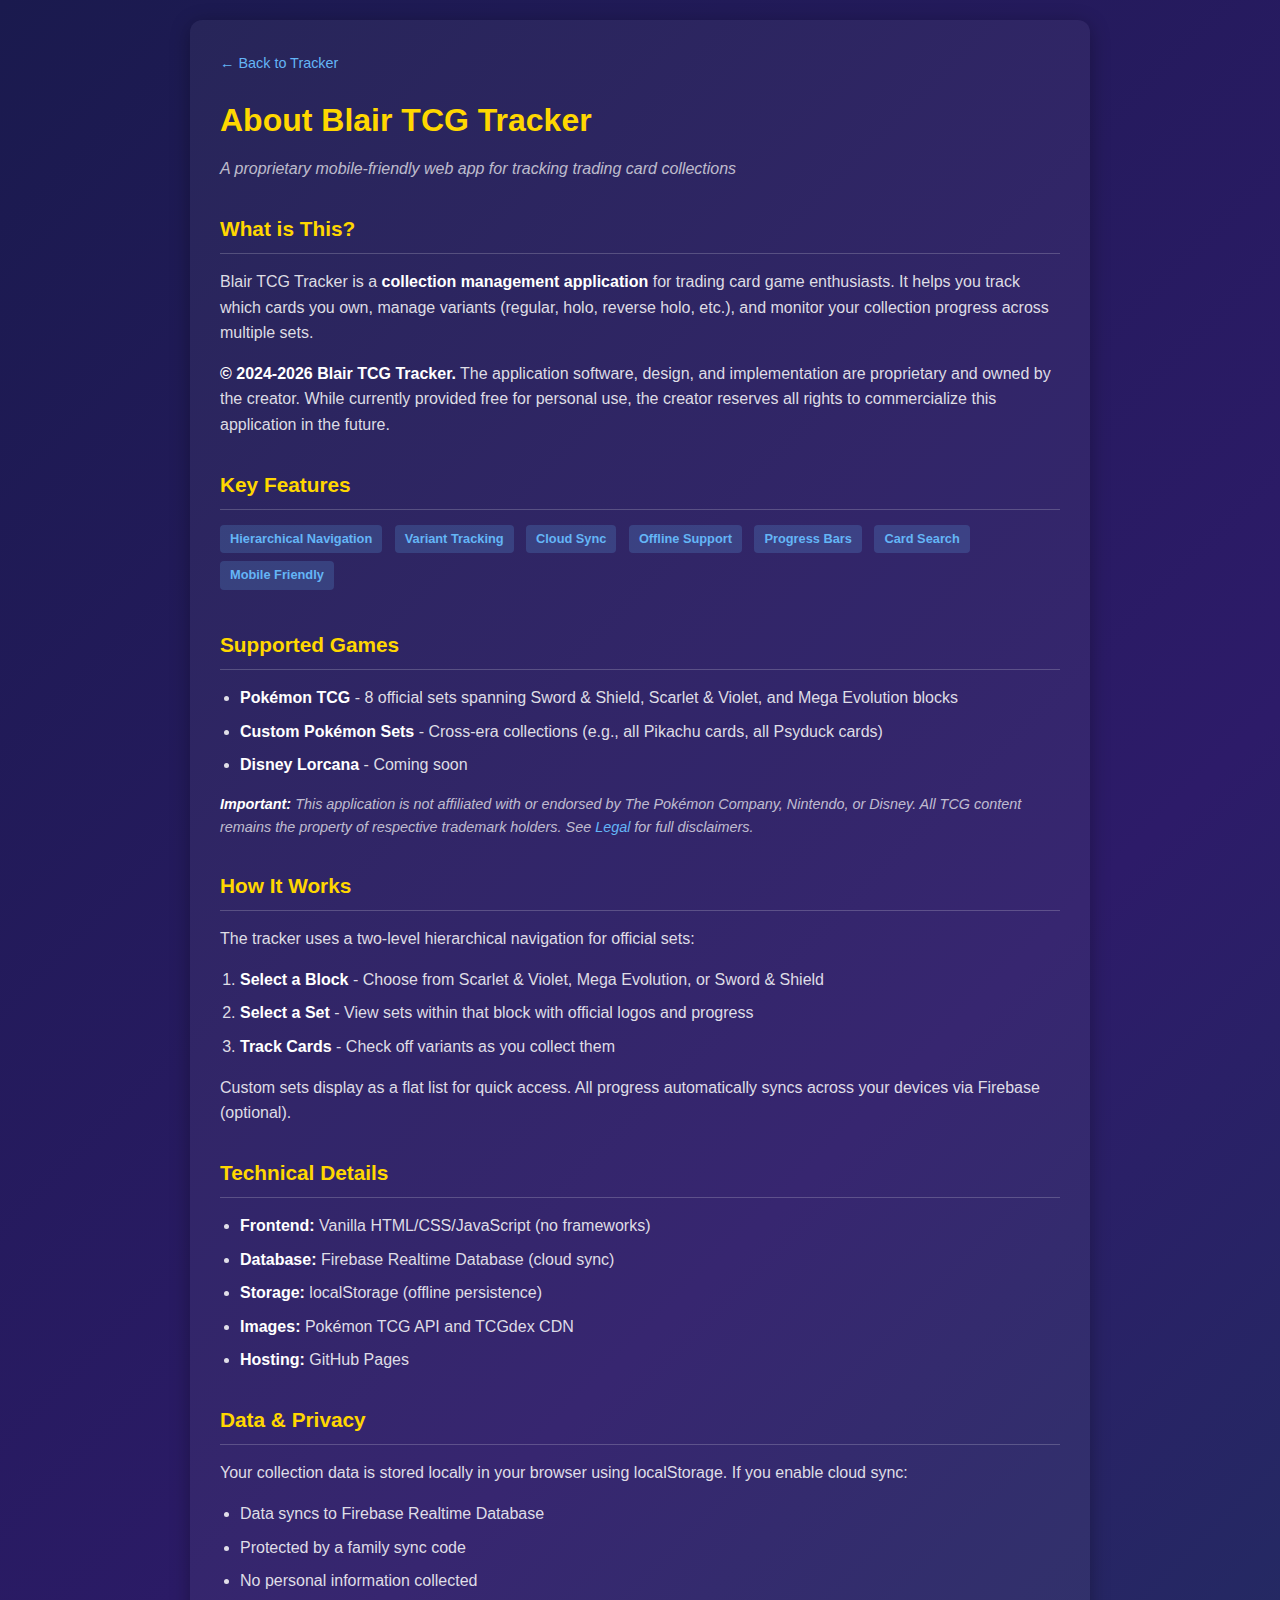
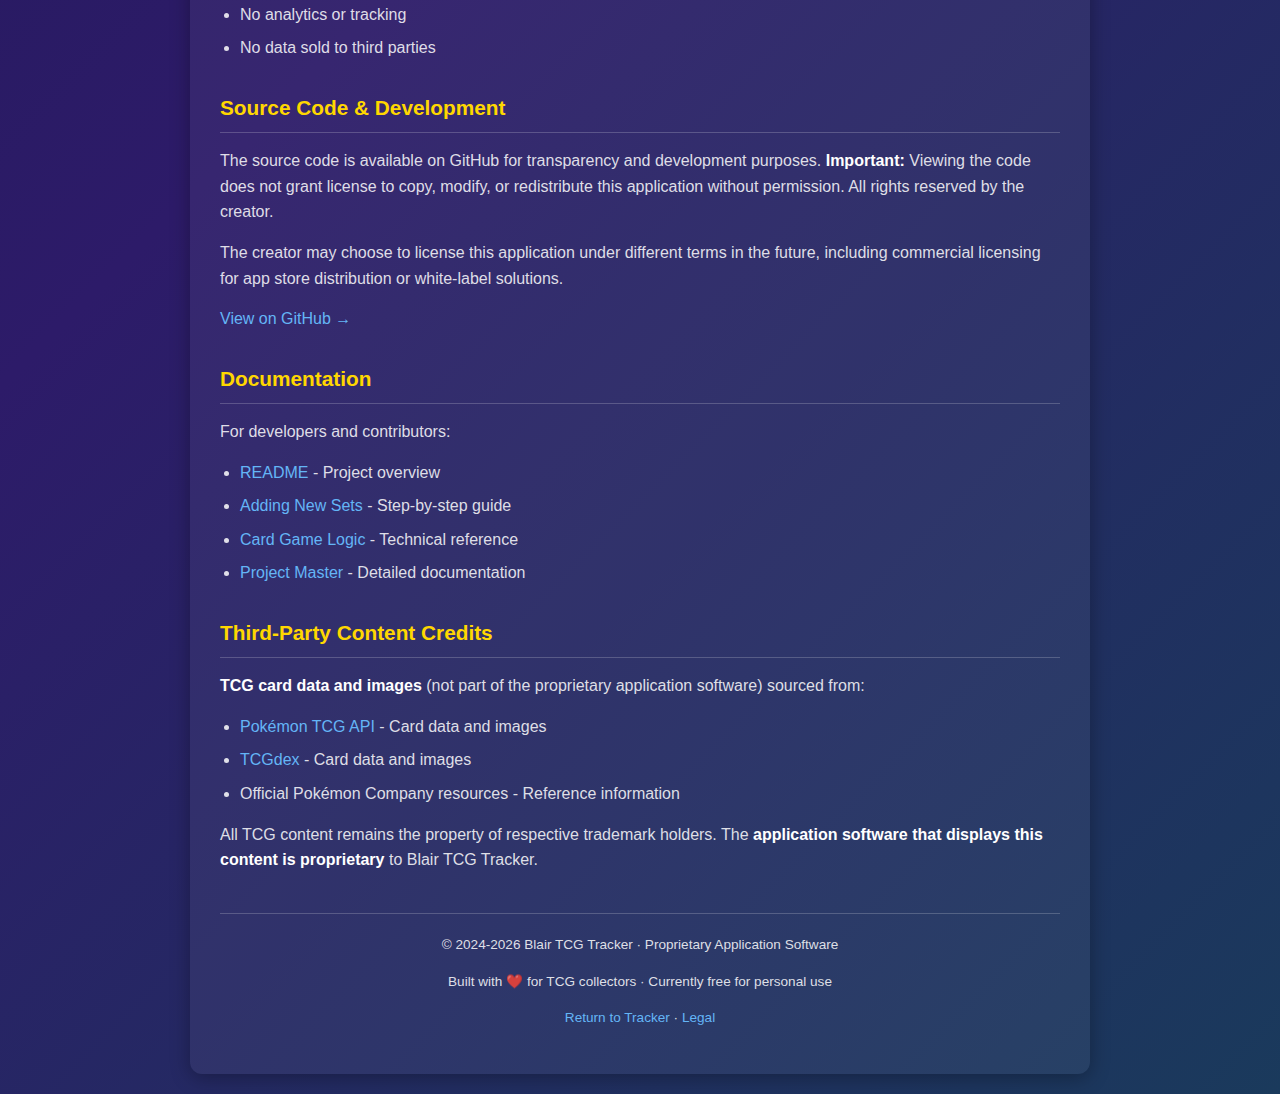
<file: about.html>
<!DOCTYPE html>
<html lang="en">
<head>
    <meta charset="UTF-8">
    <meta name="viewport" content="width=device-width, initial-scale=1.0">
    <title>About - Blair TCG Tracker</title>
    <style>
        * {
            margin: 0;
            padding: 0;
            box-sizing: border-box;
        }

        body {
            font-family: -apple-system, BlinkMacSystemFont, 'Segoe UI', Roboto, Oxygen, Ubuntu, Cantarell, sans-serif;
            background: linear-gradient(135deg, #1a1a4e 0%, #2d1b69 50%, #1a3a5c 100%);
            color: #f1f1f1;
            line-height: 1.6;
            min-height: 100vh;
            padding: 20px;
        }

        .container {
            max-width: 900px;
            margin: 0 auto;
            background: rgba(255, 255, 255, 0.05);
            border-radius: 12px;
            padding: 30px;
            box-shadow: 0 4px 20px rgba(0, 0, 0, 0.3);
        }

        h1 {
            font-size: 2rem;
            margin-bottom: 10px;
            color: #ffd700;
        }

        .back-link {
            display: inline-block;
            margin-bottom: 20px;
            color: #64b5f6;
            text-decoration: none;
            font-size: 0.9rem;
        }

        .back-link:hover {
            text-decoration: underline;
        }

        h2 {
            font-size: 1.3rem;
            margin-top: 30px;
            margin-bottom: 15px;
            color: #ffd700;
            border-bottom: 1px solid rgba(255, 255, 255, 0.2);
            padding-bottom: 8px;
        }

        p {
            margin-bottom: 15px;
            color: rgba(255, 255, 255, 0.85);
        }

        strong {
            color: #fff;
        }

        ul {
            margin-left: 20px;
            margin-bottom: 15px;
        }

        li {
            margin-bottom: 8px;
            color: rgba(255, 255, 255, 0.85);
        }

        a {
            color: #64b5f6;
            text-decoration: none;
        }

        a:hover {
            text-decoration: underline;
        }

        .badge {
            display: inline-block;
            padding: 4px 10px;
            border-radius: 4px;
            font-size: 0.8rem;
            font-weight: 600;
            margin-right: 8px;
            margin-bottom: 8px;
        }

        .badge-feature {
            background: rgba(100, 181, 246, 0.2);
            color: #64b5f6;
        }

        .footer {
            margin-top: 40px;
            padding-top: 20px;
            border-top: 1px solid rgba(255, 255, 255, 0.2);
            text-align: center;
            font-size: 0.85rem;
            color: rgba(255, 255, 255, 0.6);
        }

        @media (max-width: 768px) {
            body {
                padding: 10px;
            }

            .container {
                padding: 20px;
            }

            h1 {
                font-size: 1.5rem;
            }

            h2 {
                font-size: 1.1rem;
            }
        }
    </style>
</head>
<body>
    <div class="container">
        <a href="index.html" class="back-link">← Back to Tracker</a>

        <h1>About Blair TCG Tracker</h1>
        <p style="font-style: italic; color: rgba(255, 255, 255, 0.7);">A proprietary mobile-friendly web app for tracking trading card collections</p>

        <h2>What is This?</h2>
        <p>
            Blair TCG Tracker is a <strong>collection management application</strong> for trading card game enthusiasts. It helps you track which cards you own, manage variants (regular, holo, reverse holo, etc.), and monitor your collection progress across multiple sets.
        </p>
        <p>
            <strong>© 2024-2026 Blair TCG Tracker.</strong> The application software, design, and implementation are proprietary and owned by the creator. While currently provided free for personal use, the creator reserves all rights to commercialize this application in the future.
        </p>

        <h2>Key Features</h2>
        <div>
            <span class="badge badge-feature">Hierarchical Navigation</span>
            <span class="badge badge-feature">Variant Tracking</span>
            <span class="badge badge-feature">Cloud Sync</span>
            <span class="badge badge-feature">Offline Support</span>
            <span class="badge badge-feature">Progress Bars</span>
            <span class="badge badge-feature">Card Search</span>
            <span class="badge badge-feature">Mobile Friendly</span>
        </div>

        <h2>Supported Games</h2>
        <ul>
            <li><strong>Pokémon TCG</strong> - 8 official sets spanning Sword & Shield, Scarlet & Violet, and Mega Evolution blocks</li>
            <li><strong>Custom Pokémon Sets</strong> - Cross-era collections (e.g., all Pikachu cards, all Psyduck cards)</li>
            <li><strong>Disney Lorcana</strong> - Coming soon</li>
        </ul>
        <p style="font-style: italic; font-size: 0.9rem; color: rgba(255, 255, 255, 0.7);">
            <strong>Important:</strong> This application is not affiliated with or endorsed by The Pokémon Company, Nintendo, or Disney. All TCG content remains the property of respective trademark holders. See <a href="legal.html">Legal</a> for full disclaimers.
        </p>

        <h2>How It Works</h2>
        <p>
            The tracker uses a two-level hierarchical navigation for official sets:
        </p>
        <ol style="margin-left: 20px; margin-bottom: 15px;">
            <li><strong>Select a Block</strong> - Choose from Scarlet & Violet, Mega Evolution, or Sword & Shield</li>
            <li><strong>Select a Set</strong> - View sets within that block with official logos and progress</li>
            <li><strong>Track Cards</strong> - Check off variants as you collect them</li>
        </ol>
        <p>
            Custom sets display as a flat list for quick access. All progress automatically syncs across your devices via Firebase (optional).
        </p>

        <h2>Technical Details</h2>
        <ul>
            <li><strong>Frontend:</strong> Vanilla HTML/CSS/JavaScript (no frameworks)</li>
            <li><strong>Database:</strong> Firebase Realtime Database (cloud sync)</li>
            <li><strong>Storage:</strong> localStorage (offline persistence)</li>
            <li><strong>Images:</strong> Pokémon TCG API and TCGdex CDN</li>
            <li><strong>Hosting:</strong> GitHub Pages</li>
        </ul>

        <h2>Data & Privacy</h2>
        <p>
            Your collection data is stored locally in your browser using localStorage. If you enable cloud sync:
        </p>
        <ul>
            <li>Data syncs to Firebase Realtime Database</li>
            <li>Protected by a family sync code</li>
            <li>No personal information collected</li>
            <li>No analytics or tracking</li>
            <li>No data sold to third parties</li>
        </ul>

        <h2>Source Code & Development</h2>
        <p>
            The source code is available on GitHub for transparency and development purposes. <strong>Important:</strong> Viewing the code does not grant license to copy, modify, or redistribute this application without permission. All rights reserved by the creator.
        </p>
        <p>
            The creator may choose to license this application under different terms in the future, including commercial licensing for app store distribution or white-label solutions.
        </p>
        <p>
            <a href="https://github.com/lolwtfhunter/blair-tcg-tracker" target="_blank" rel="noopener">View on GitHub →</a>
        </p>

        <h2>Documentation</h2>
        <p>
            For developers and contributors:
        </p>
        <ul>
            <li><a href="https://github.com/lolwtfhunter/blair-tcg-tracker/blob/main/README.md" target="_blank" rel="noopener">README</a> - Project overview</li>
            <li><a href="https://github.com/lolwtfhunter/blair-tcg-tracker/blob/main/docs/ADDING_NEW_SETS.md" target="_blank" rel="noopener">Adding New Sets</a> - Step-by-step guide</li>
            <li><a href="https://github.com/lolwtfhunter/blair-tcg-tracker/blob/main/docs/CARD_GAME_LOGIC.md" target="_blank" rel="noopener">Card Game Logic</a> - Technical reference</li>
            <li><a href="https://github.com/lolwtfhunter/blair-tcg-tracker/blob/main/docs/PROJECT_MASTER.md" target="_blank" rel="noopener">Project Master</a> - Detailed documentation</li>
        </ul>

        <h2>Third-Party Content Credits</h2>
        <p>
            <strong>TCG card data and images</strong> (not part of the proprietary application software) sourced from:
        </p>
        <ul>
            <li><a href="https://pokemontcg.io/" target="_blank" rel="noopener">Pokémon TCG API</a> - Card data and images</li>
            <li><a href="https://tcgdex.net/" target="_blank" rel="noopener">TCGdex</a> - Card data and images</li>
            <li>Official Pokémon Company resources - Reference information</li>
        </ul>
        <p>
            All TCG content remains the property of respective trademark holders. The <strong>application software that displays this content is proprietary</strong> to Blair TCG Tracker.
        </p>

        <div class="footer">
            <p>© 2024-2026 Blair TCG Tracker · Proprietary Application Software</p>
            <p>Built with ❤️ for TCG collectors · Currently free for personal use</p>
            <p><a href="index.html">Return to Tracker</a> · <a href="legal.html">Legal</a></p>
        </div>
    </div>
</body>
</html>
</file>
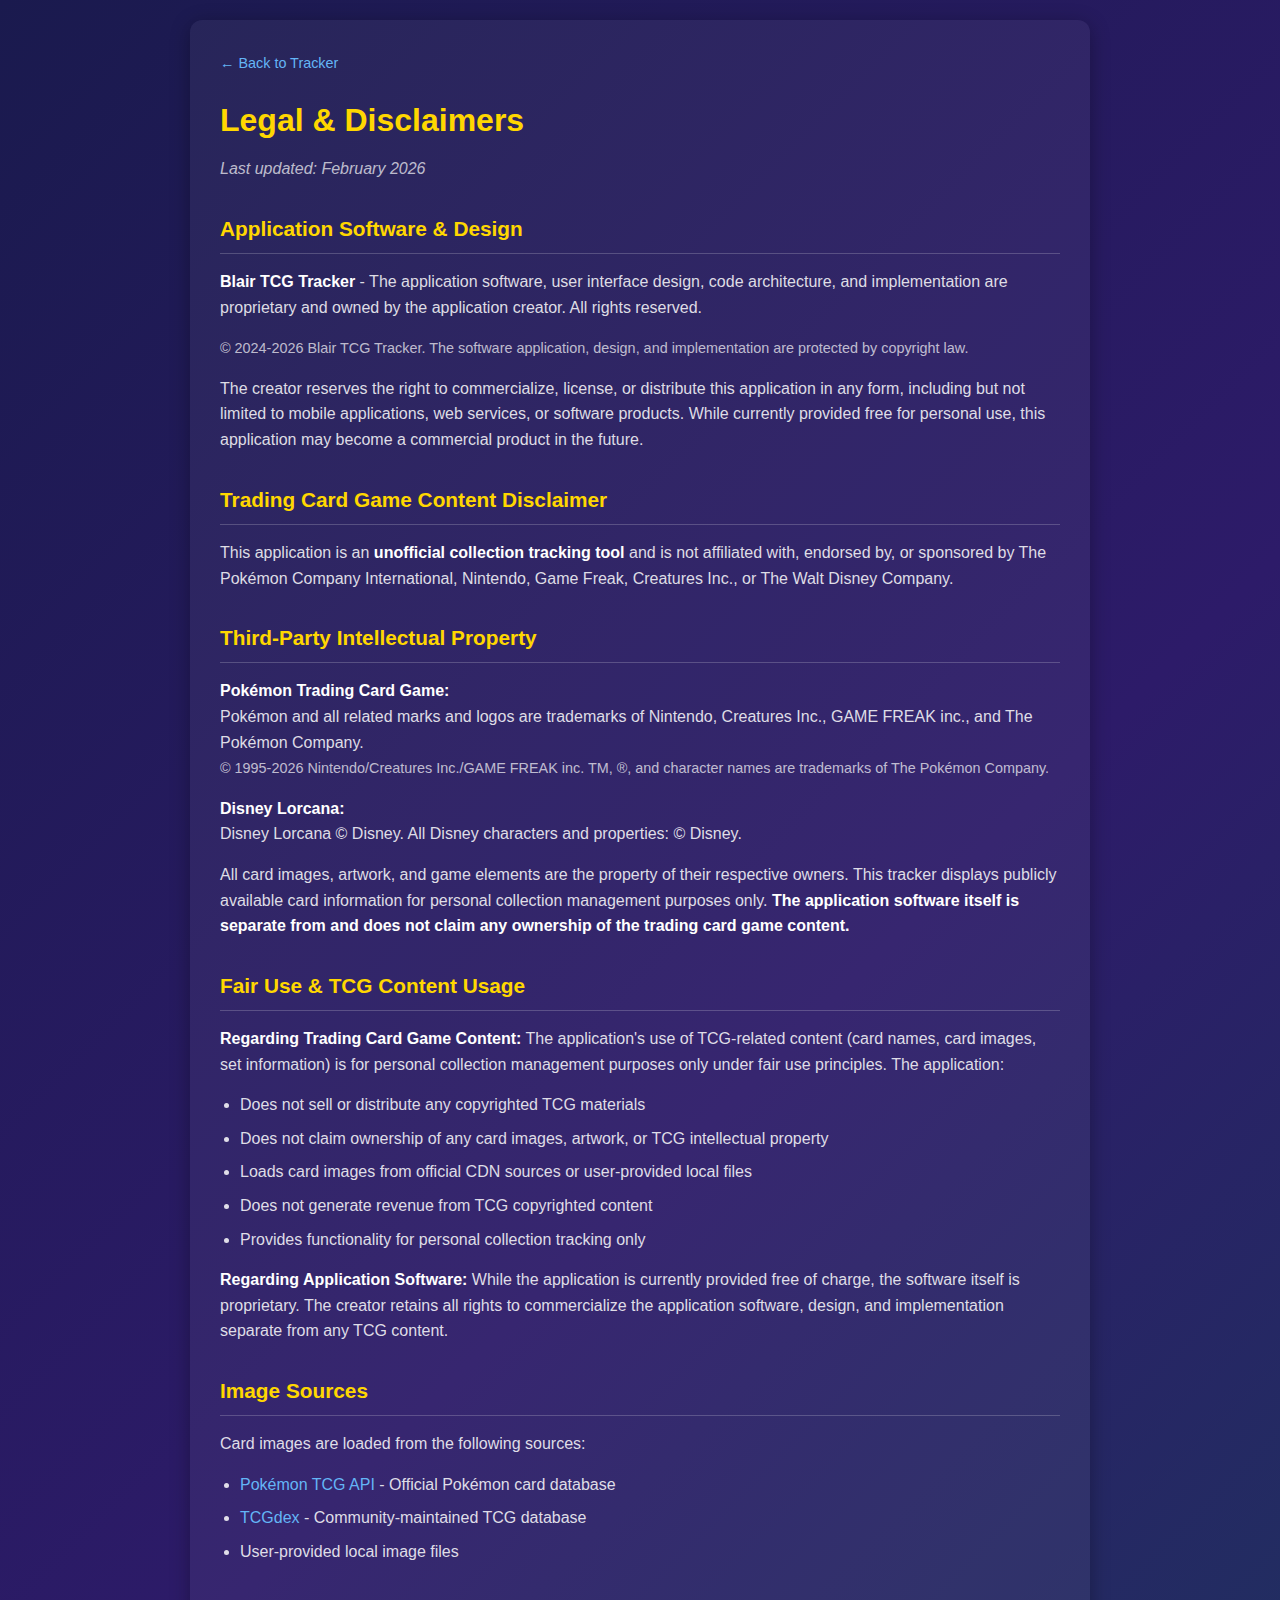
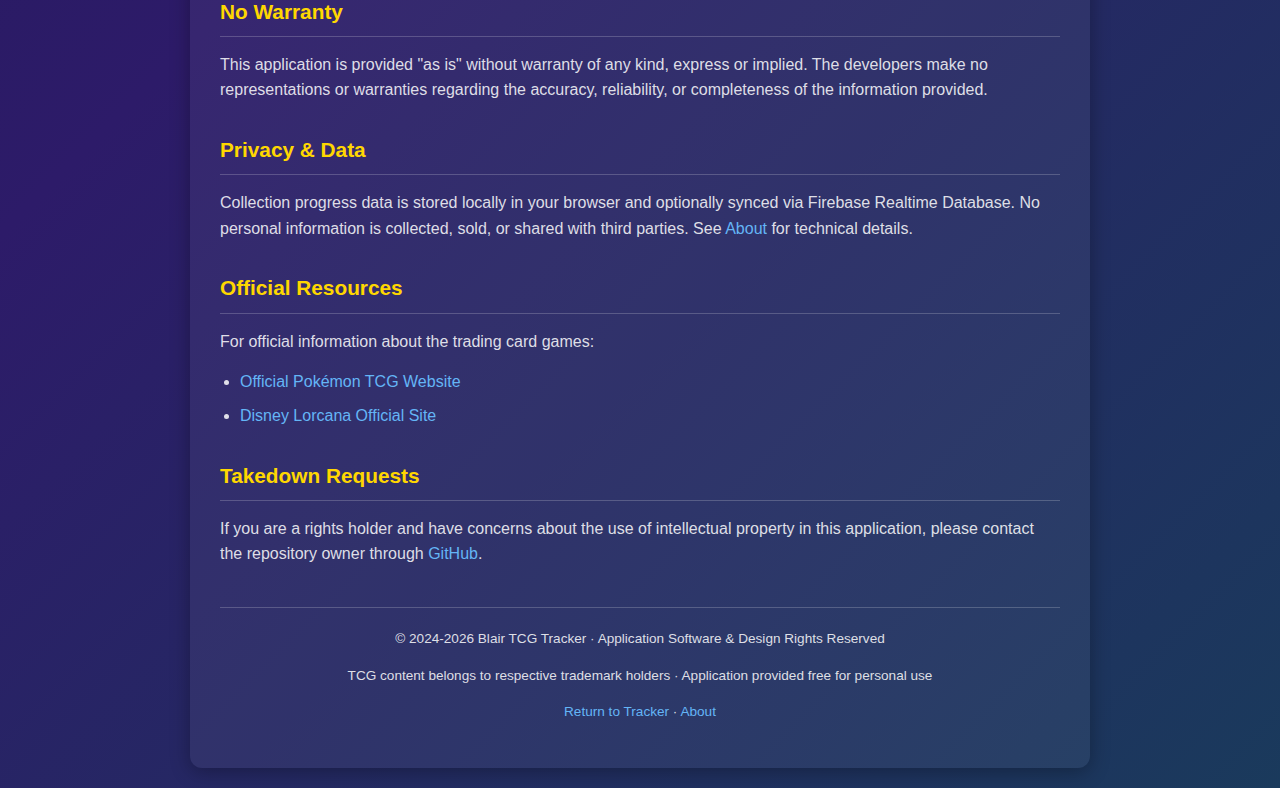
<file: legal.html>
<!DOCTYPE html>
<html lang="en">
<head>
    <meta charset="UTF-8">
    <meta name="viewport" content="width=device-width, initial-scale=1.0">
    <title>Legal & Disclaimers - Blair TCG Tracker</title>
    <style>
        * {
            margin: 0;
            padding: 0;
            box-sizing: border-box;
        }

        body {
            font-family: -apple-system, BlinkMacSystemFont, 'Segoe UI', Roboto, Oxygen, Ubuntu, Cantarell, sans-serif;
            background: linear-gradient(135deg, #1a1a4e 0%, #2d1b69 50%, #1a3a5c 100%);
            color: #f1f1f1;
            line-height: 1.6;
            min-height: 100vh;
            padding: 20px;
        }

        .container {
            max-width: 900px;
            margin: 0 auto;
            background: rgba(255, 255, 255, 0.05);
            border-radius: 12px;
            padding: 30px;
            box-shadow: 0 4px 20px rgba(0, 0, 0, 0.3);
        }

        h1 {
            font-size: 2rem;
            margin-bottom: 10px;
            color: #ffd700;
        }

        .back-link {
            display: inline-block;
            margin-bottom: 20px;
            color: #64b5f6;
            text-decoration: none;
            font-size: 0.9rem;
        }

        .back-link:hover {
            text-decoration: underline;
        }

        h2 {
            font-size: 1.3rem;
            margin-top: 30px;
            margin-bottom: 15px;
            color: #ffd700;
            border-bottom: 1px solid rgba(255, 255, 255, 0.2);
            padding-bottom: 8px;
        }

        p {
            margin-bottom: 15px;
            color: rgba(255, 255, 255, 0.85);
        }

        strong {
            color: #fff;
        }

        .trademark {
            font-size: 0.9rem;
            color: rgba(255, 255, 255, 0.7);
            margin-top: 8px;
        }

        ul {
            margin-left: 20px;
            margin-bottom: 15px;
        }

        li {
            margin-bottom: 8px;
            color: rgba(255, 255, 255, 0.85);
        }

        a {
            color: #64b5f6;
            text-decoration: none;
        }

        a:hover {
            text-decoration: underline;
        }

        .footer {
            margin-top: 40px;
            padding-top: 20px;
            border-top: 1px solid rgba(255, 255, 255, 0.2);
            text-align: center;
            font-size: 0.85rem;
            color: rgba(255, 255, 255, 0.6);
        }

        @media (max-width: 768px) {
            body {
                padding: 10px;
            }

            .container {
                padding: 20px;
            }

            h1 {
                font-size: 1.5rem;
            }

            h2 {
                font-size: 1.1rem;
            }
        }
    </style>
</head>
<body>
    <div class="container">
        <a href="index.html" class="back-link">← Back to Tracker</a>

        <h1>Legal & Disclaimers</h1>
        <p style="font-style: italic; color: rgba(255, 255, 255, 0.7);">Last updated: February 2026</p>

        <h2>Application Software & Design</h2>
        <p>
            <strong>Blair TCG Tracker</strong> - The application software, user interface design, code architecture, and implementation are proprietary and owned by the application creator. All rights reserved.
        </p>
        <p>
            <span class="trademark">© 2024-2026 Blair TCG Tracker. The software application, design, and implementation are protected by copyright law.</span>
        </p>
        <p>
            The creator reserves the right to commercialize, license, or distribute this application in any form, including but not limited to mobile applications, web services, or software products. While currently provided free for personal use, this application may become a commercial product in the future.
        </p>

        <h2>Trading Card Game Content Disclaimer</h2>
        <p>
            This application is an <strong>unofficial collection tracking tool</strong> and is not affiliated with, endorsed by, or sponsored by The Pokémon Company International, Nintendo, Game Freak, Creatures Inc., or The Walt Disney Company.
        </p>

        <h2>Third-Party Intellectual Property</h2>

        <p>
            <strong>Pokémon Trading Card Game:</strong><br>
            Pokémon and all related marks and logos are trademarks of Nintendo, Creatures Inc., GAME FREAK inc., and The Pokémon Company.<br>
            <span class="trademark">© 1995-2026 Nintendo/Creatures Inc./GAME FREAK inc. TM, ®, and character names are trademarks of The Pokémon Company.</span>
        </p>

        <p>
            <strong>Disney Lorcana:</strong><br>
            Disney Lorcana © Disney. All Disney characters and properties: © Disney.
        </p>

        <p>
            All card images, artwork, and game elements are the property of their respective owners. This tracker displays publicly available card information for personal collection management purposes only. <strong>The application software itself is separate from and does not claim any ownership of the trading card game content.</strong>
        </p>

        <h2>Fair Use & TCG Content Usage</h2>
        <p>
            <strong>Regarding Trading Card Game Content:</strong> The application's use of TCG-related content (card names, card images, set information) is for personal collection management purposes only under fair use principles. The application:
        </p>
        <ul>
            <li>Does not sell or distribute any copyrighted TCG materials</li>
            <li>Does not claim ownership of any card images, artwork, or TCG intellectual property</li>
            <li>Loads card images from official CDN sources or user-provided local files</li>
            <li>Does not generate revenue from TCG copyrighted content</li>
            <li>Provides functionality for personal collection tracking only</li>
        </ul>
        <p>
            <strong>Regarding Application Software:</strong> While the application is currently provided free of charge, the software itself is proprietary. The creator retains all rights to commercialize the application software, design, and implementation separate from any TCG content.
        </p>

        <h2>Image Sources</h2>
        <p>
            Card images are loaded from the following sources:
        </p>
        <ul>
            <li><a href="https://pokemontcg.io/" target="_blank" rel="noopener">Pokémon TCG API</a> - Official Pokémon card database</li>
            <li><a href="https://tcgdex.net/" target="_blank" rel="noopener">TCGdex</a> - Community-maintained TCG database</li>
            <li>User-provided local image files</li>
        </ul>

        <h2>No Warranty</h2>
        <p>
            This application is provided "as is" without warranty of any kind, express or implied. The developers make no representations or warranties regarding the accuracy, reliability, or completeness of the information provided.
        </p>

        <h2>Privacy & Data</h2>
        <p>
            Collection progress data is stored locally in your browser and optionally synced via Firebase Realtime Database. No personal information is collected, sold, or shared with third parties. See <a href="about.html">About</a> for technical details.
        </p>

        <h2>Official Resources</h2>
        <p>
            For official information about the trading card games:
        </p>
        <ul>
            <li><a href="https://www.pokemon.com/us/pokemon-tcg/" target="_blank" rel="noopener">Official Pokémon TCG Website</a></li>
            <li><a href="https://www.disneylorcana.com/" target="_blank" rel="noopener">Disney Lorcana Official Site</a></li>
        </ul>

        <h2>Takedown Requests</h2>
        <p>
            If you are a rights holder and have concerns about the use of intellectual property in this application, please contact the repository owner through <a href="https://github.com/lolwtfhunter/blair-tcg-tracker" target="_blank" rel="noopener">GitHub</a>.
        </p>

        <div class="footer">
            <p>© 2024-2026 Blair TCG Tracker · Application Software & Design Rights Reserved</p>
            <p>TCG content belongs to respective trademark holders · Application provided free for personal use</p>
            <p><a href="index.html">Return to Tracker</a> · <a href="about.html">About</a></p>
        </div>
    </div>
</body>
</html>
</file>
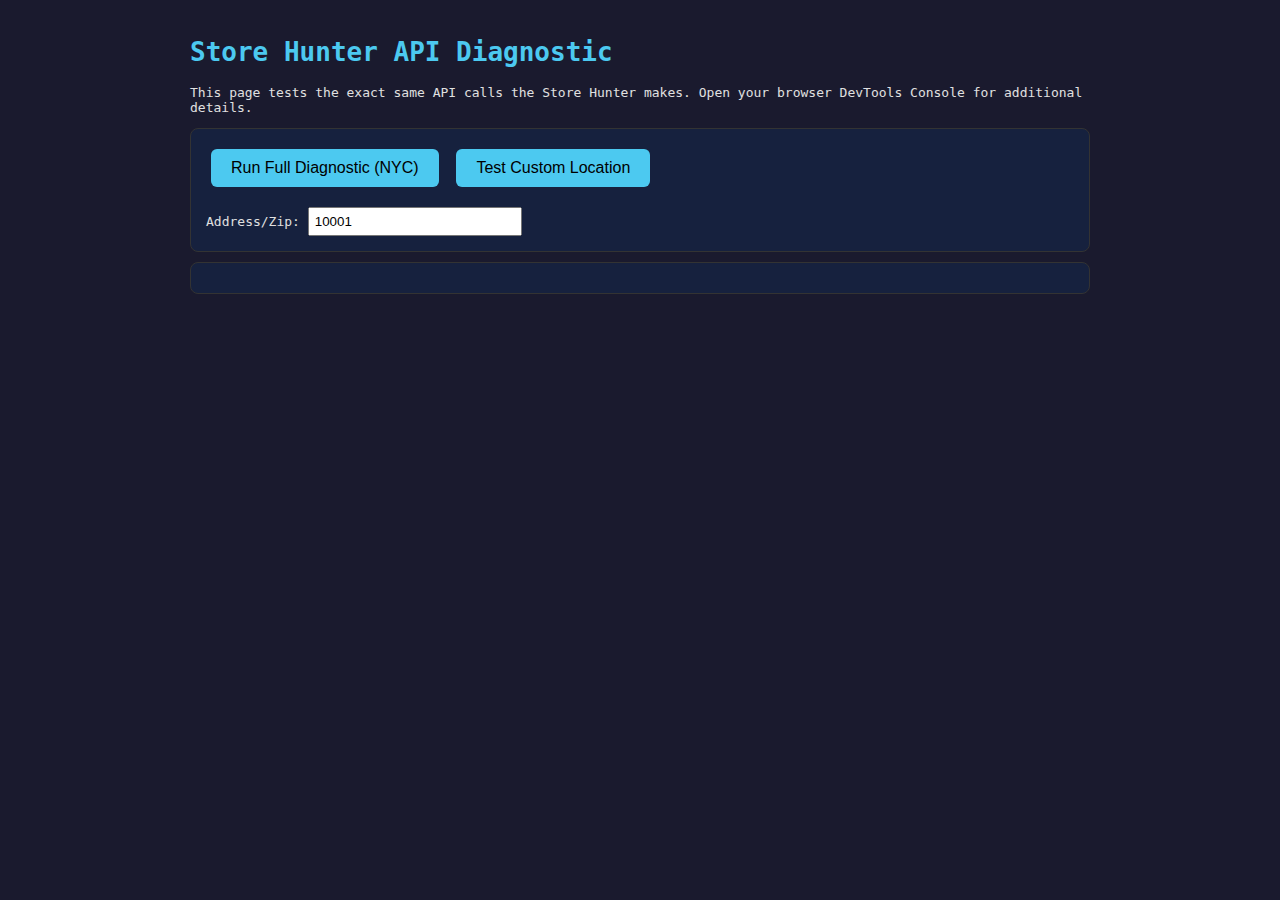
<file: store-hunter-debug.html>
<!DOCTYPE html>
<html><head><meta charset="UTF-8"><title>Store Hunter Debug</title>
<style>
body { font-family: monospace; background: #1a1a2e; color: #e0e0e0; padding: 20px; max-width: 900px; margin: 0 auto; }
h1 { color: #4cc9f0; }
.section { background: #16213e; border: 1px solid #333; padding: 15px; margin: 10px 0; border-radius: 8px; }
.ok { color: #4ade80; } .fail { color: #f87171; } .warn { color: #fbbf24; }
pre { white-space: pre-wrap; word-break: break-all; background: #0f0f23; padding: 10px; border-radius: 4px; max-height: 400px; overflow-y: auto; }
button { background: #4cc9f0; color: #000; border: none; padding: 10px 20px; border-radius: 6px; cursor: pointer; font-size: 16px; margin: 5px; }
button:hover { background: #7dd3fc; }
#log { white-space: pre-wrap; }
</style></head>
<body>
<h1>Store Hunter API Diagnostic</h1>
<p>This page tests the exact same API calls the Store Hunter makes. Open your browser DevTools Console for additional details.</p>

<div class="section">
<button onclick="runAll()">Run Full Diagnostic (NYC)</button>
<button onclick="runCustom()">Test Custom Location</button>
<br><br>
<label>Address/Zip: <input type="text" id="customAddr" value="10001" style="width:200px; padding:5px;"></label>
</div>

<div class="section"><div id="log"></div></div>

<script>
const LOG = document.getElementById('log');
function log(msg, cls) {
    const span = document.createElement('span');
    span.className = cls || '';
    span.textContent = msg + '\n';
    LOG.appendChild(span);
    LOG.scrollTop = LOG.scrollHeight;
}

const ENDPOINTS = [
    'https://overpass-api.de/api/interpreter',
    'https://overpass.kumi.systems/api/interpreter',
];

function buildQuery(lat, lng, radiusMiles) {
    const r = Math.round(radiusMiles * 1.60934 * 1000);
    const allTags = ['games', 'comic', 'hobby', 'toys', 'anime', 'video_games'];
    const shopFilter = '["shop"~"^(' + allTags.join('|') + ')$"]';
    const area = '(around:' + r + ',' + lat + ',' + lng + ')';
    return '[out:json][timeout:25];(node' + shopFilter + area + ';way' + shopFilter + area + ';);out center;';
}

async function testNominatim(query) {
    log('\n=== STEP 1: Geocoding "' + query + '" via Nominatim ===');
    const url = 'https://nominatim.openstreetmap.org/search?q=' + encodeURIComponent(query) + '&format=json&limit=1';
    log('URL: ' + url);
    try {
        const resp = await fetch(url, { headers: { 'Accept': 'application/json' } });
        log('HTTP Status: ' + resp.status, resp.ok ? 'ok' : 'fail');
        log('CORS: ' + (resp.headers.get('access-control-allow-origin') || 'not readable'));
        const data = await resp.json();
        if (data.length > 0) {
            log('Result: ' + data[0].display_name, 'ok');
            log('Coordinates: lat=' + data[0].lat + ' lon=' + data[0].lon, 'ok');
            return { lat: parseFloat(data[0].lat), lon: parseFloat(data[0].lon) };
        } else {
            log('No geocoding results!', 'fail');
            return null;
        }
    } catch (e) {
        log('GEOCODING ERROR: ' + e.message, 'fail');
        log('This could be a CORS or network issue.', 'warn');
        return null;
    }
}

async function testOverpassEndpoint(endpoint, query) {
    log('\n--- Testing endpoint: ' + endpoint + ' ---');
    const postBody = 'data=' + encodeURIComponent(query);
    log('POST body size: ' + postBody.length + ' bytes');

    try {
        const startTime = Date.now();
        const resp = await fetch(endpoint, {
            method: 'POST',
            headers: { 'Content-Type': 'application/x-www-form-urlencoded' },
            body: postBody,
        });
        const elapsed = Date.now() - startTime;
        log('HTTP Status: ' + resp.status + ' (' + elapsed + 'ms)', resp.ok ? 'ok' : 'fail');

        const text = await resp.text();
        log('Response size: ' + text.length + ' bytes');

        if (!resp.ok) {
            log('Error response: ' + text.substring(0, 500), 'fail');
            return null;
        }

        let data;
        try {
            data = JSON.parse(text);
        } catch (e) {
            log('JSON PARSE FAILED!', 'fail');
            log('Raw response (first 500 chars): ' + text.substring(0, 500), 'fail');
            return null;
        }

        const elements = data.elements || [];
        log('Elements returned: ' + elements.length, elements.length > 0 ? 'ok' : 'warn');

        if (elements.length === 0) {
            log('*** API RETURNED ZERO ELEMENTS ***', 'fail');
            log('Remark field: ' + (data.remark || 'none'), data.remark ? 'warn' : '');
            log('Full response: ' + JSON.stringify(data).substring(0, 500));
            return data;
        }

        // Breakdown
        const typeCounts = {};
        elements.forEach(el => { typeCounts[el.type] = (typeCounts[el.type] || 0) + 1; });
        log('By type: ' + JSON.stringify(typeCounts));

        let namedCount = 0, hasCoords = 0;
        elements.forEach(el => {
            if (el.tags && el.tags.name) namedCount++;
            if (el.lat != null || (el.center && el.center.lat != null)) hasCoords++;
        });
        log('With name: ' + namedCount + '/' + elements.length);
        log('With coordinates: ' + hasCoords + '/' + elements.length);

        log('\nFirst 10 elements:');
        elements.slice(0, 10).forEach((el, i) => {
            const name = (el.tags && el.tags.name) || '[no name]';
            const shop = (el.tags && el.tags.shop) || '?';
            const lat = el.lat != null ? el.lat : (el.center ? el.center.lat : '?');
            const lon = el.lon != null ? el.lon : (el.center ? el.center.lon : '?');
            log('  [' + i + '] ' + el.type + ' #' + el.id + ': "' + name + '" shop=' + shop + ' at ' + lat + ',' + lon);
        });

        return data;
    } catch (e) {
        log('FETCH ERROR: ' + e.message, 'fail');
        log('Error type: ' + e.constructor.name, 'fail');
        if (e.message.includes('CORS') || e.message.includes('NetworkError') || e.message === 'Failed to fetch') {
            log('>>> This looks like a CORS or network error. <<<', 'warn');
            log('The Overpass API server may be blocking cross-origin requests,', 'warn');
            log('or you may be rate-limited (rate-limit responses often lack CORS headers).', 'warn');
        }
        return null;
    }
}

async function runDiagnostic(lat, lng) {
    log('\n=== STEP 2: Building Overpass query ===');
    log('Coordinates: ' + lat + ', ' + lng);
    log('Radius: 15 miles (24140 meters)');

    const fullQuery = buildQuery(lat, lng, 15);
    log('Full query length: ' + fullQuery.length + ' chars');
    log('Query:\n' + fullQuery);

    // Test minimal query first
    log('\n=== STEP 3A: Minimal query (just node + shop=games) ===');
    const minQuery = '[out:json][timeout:25];node["shop"="games"](around:24140,' + lat + ',' + lng + ');out;';
    log('Query: ' + minQuery);
    for (const ep of ENDPOINTS) {
        const result = await testOverpassEndpoint(ep, minQuery);
        if (result && (result.elements || []).length > 0) {
            log('Minimal query succeeded!', 'ok');
            break;
        }
    }

    // Test full query
    log('\n=== STEP 3B: Full query (all types) ===');
    for (const ep of ENDPOINTS) {
        const result = await testOverpassEndpoint(ep, fullQuery);
        if (result && (result.elements || []).length > 0) {
            log('\n*** FULL QUERY SUCCEEDED ***', 'ok');
            log('The Overpass API IS returning results. If the main app shows nothing,', 'ok');
            log('the issue is in the JS filtering/display code, not the API.', 'ok');
            return;
        }
    }
    log('\n*** ALL QUERIES RETURNED 0 RESULTS OR FAILED ***', 'fail');
    log('Check the errors above to determine the root cause.', 'fail');
}

async function runAll() {
    LOG.innerHTML = '';
    log('=== Store Hunter API Diagnostic ===');
    log('Date: ' + new Date().toISOString());
    log('Origin: ' + window.location.origin);
    log('User-Agent: ' + navigator.userAgent);
    await runDiagnostic(40.7128, -74.006);
}

async function runCustom() {
    LOG.innerHTML = '';
    log('=== Store Hunter API Diagnostic (Custom Location) ===');
    const addr = document.getElementById('customAddr').value.trim();
    if (!addr) { log('Enter an address first!', 'fail'); return; }

    const geo = await testNominatim(addr);
    if (!geo) {
        log('\nFalling back to NYC coordinates...', 'warn');
        await runDiagnostic(40.7128, -74.006);
    } else {
        await runDiagnostic(geo.lat, geo.lon);
    }
}
</script>
</body></html>
</file>
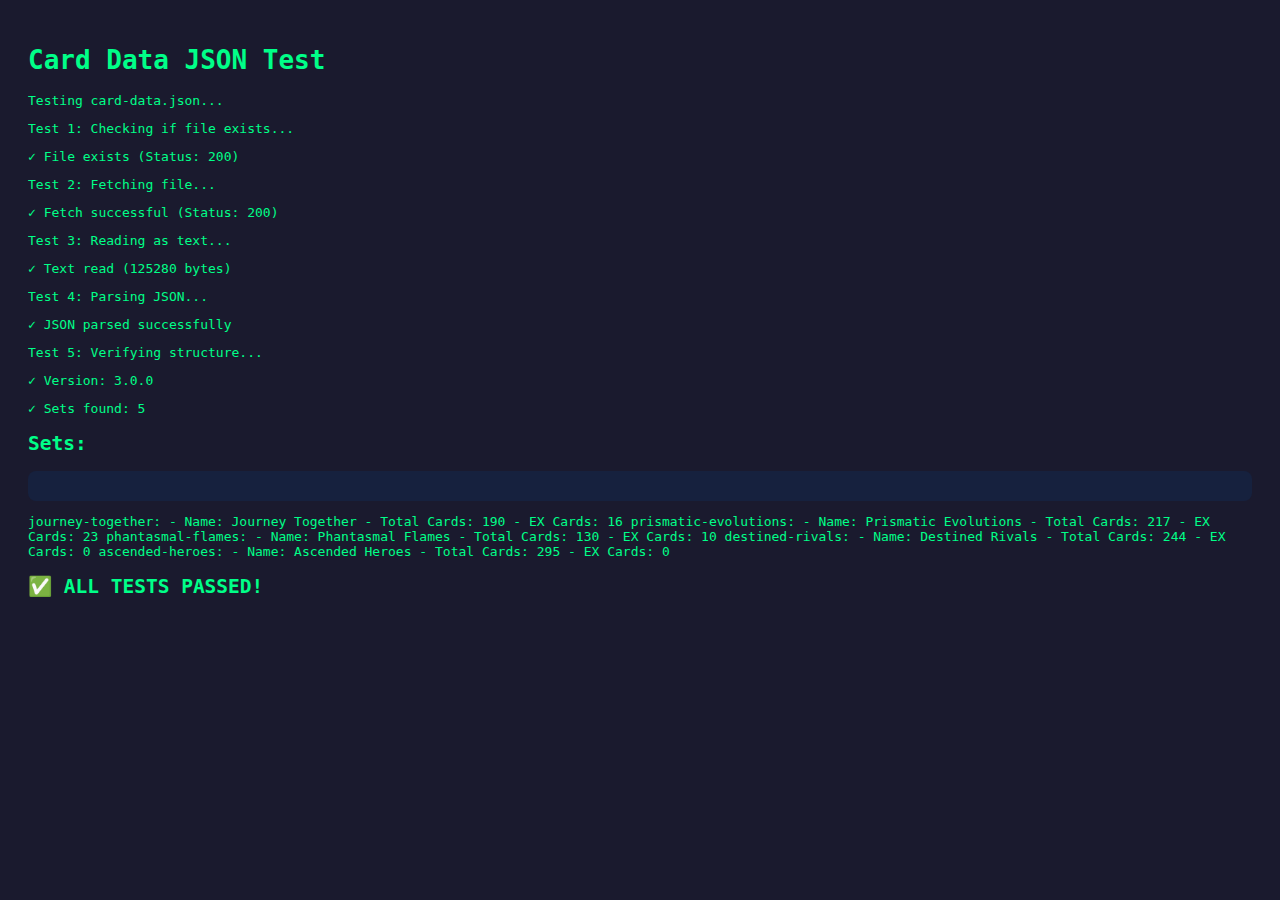
<file: test-card-data.html>
<!DOCTYPE html>
<html>
<head>
    <title>Card Data Test</title>
    <style>
        body {
            font-family: monospace;
            padding: 20px;
            background: #1a1a2e;
            color: #00ff88;
        }
        .success { color: #00ff88; }
        .error { color: #ff4444; }
        pre { 
            background: #16213e; 
            padding: 15px; 
            border-radius: 8px;
            overflow-x: auto;
        }
    </style>
</head>
<body>
    <h1>Card Data JSON Test</h1>
    <div id="output"></div>

    <script>
        const output = document.getElementById('output');
        
        async function testCardData() {
            output.innerHTML = '<p>Testing card-data.json...</p>';
            
            try {
                // Test 1: File exists
                output.innerHTML += '<p>Test 1: Checking if file exists...</p>';
                const headResponse = await fetch('./card-data.json', { method: 'HEAD' });
                output.innerHTML += `<p class="success">✓ File exists (Status: ${headResponse.status})</p>`;
                
                // Test 2: Fetch file
                output.innerHTML += '<p>Test 2: Fetching file...</p>';
                const response = await fetch('./card-data.json');
                output.innerHTML += `<p class="success">✓ Fetch successful (Status: ${response.status})</p>`;
                
                // Test 3: Read as text
                output.innerHTML += '<p>Test 3: Reading as text...</p>';
                const text = await response.text();
                output.innerHTML += `<p class="success">✓ Text read (${text.length} bytes)</p>`;
                
                // Test 4: Parse JSON
                output.innerHTML += '<p>Test 4: Parsing JSON...</p>';
                const data = JSON.parse(text);
                output.innerHTML += `<p class="success">✓ JSON parsed successfully</p>`;
                
                // Test 5: Verify structure
                output.innerHTML += '<p>Test 5: Verifying structure...</p>';
                output.innerHTML += `<p class="success">✓ Version: ${data.version}</p>`;
                output.innerHTML += `<p class="success">✓ Sets found: ${Object.keys(data.sets).length}</p>`;
                
                // Display sets
                output.innerHTML += '<h2>Sets:</h2><pre>';
                for (const [key, set] of Object.entries(data.sets)) {
                    output.innerHTML += `${key}:\n`;
                    output.innerHTML += `  - Name: ${set.name}\n`;
                    output.innerHTML += `  - Total Cards: ${set.totalCards}\n`;
                    output.innerHTML += `  - EX Cards: ${Object.keys(set.exCards || {}).length}\n\n`;
                }
                output.innerHTML += '</pre>';
                
                output.innerHTML += '<h2 class="success">✅ ALL TESTS PASSED!</h2>';
                
            } catch (error) {
                output.innerHTML += `<p class="error">✗ Error: ${error.message}</p>`;
                output.innerHTML += `<pre class="error">${error.stack}</pre>`;
            }
        }
        
        testCardData();
    </script>
</body>
</html>
</file>
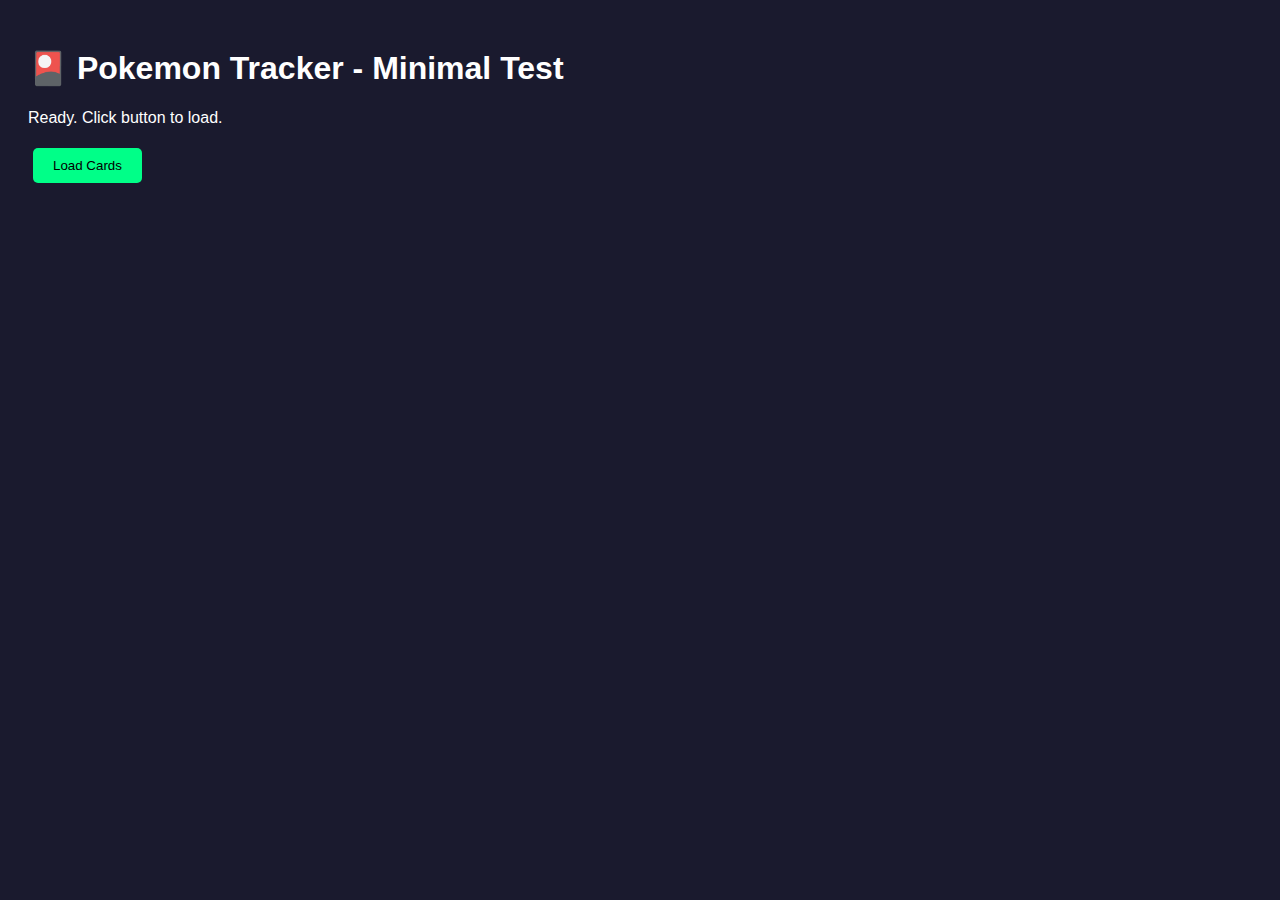
<file: test.html>
<!DOCTYPE html>
<html>
<head>
    <meta charset="UTF-8">
    <meta name="viewport" content="width=device-width, initial-scale=1.0">
    <title>Minimal Test</title>
    <style>
        body { background: #1a1a2e; color: #fff; font-family: Arial; padding: 20px; }
        .card { background: #16213e; padding: 15px; margin: 10px; border-radius: 8px; }
        .btn { background: #00ff88; color: #000; padding: 10px 20px; border: none; border-radius: 5px; margin: 5px; }
    </style>
</head>
<body>
    <h1>🎴 Pokemon Tracker - Minimal Test</h1>
    <div id="status"></div>
    <button class="btn" onclick="loadData()">Load Cards</button>
    <div id="cards"></div>

    <script>
        const status = document.getElementById('status');
        const cardsDiv = document.getElementById('cards');
        
        status.innerHTML = '<p>Ready. Click button to load.</p>';
        
        async function loadData() {
            status.innerHTML = '<p>Loading...</p>';
            
            try {
                const response = await fetch('./card-data.json');
                const data = await response.json();
                
                status.innerHTML = '<p>✓ Loaded ' + Object.keys(data.sets).length + ' sets</p>';
                
                // Show Journey Together cards
                const jt = data.sets['journey-together'];
                cardsDiv.innerHTML = '<h2>' + jt.name + ' (' + jt.totalCards + ' cards)</h2>';
                
                for (let i = 1; i <= 20; i++) {  // Show first 20 cards
                    const card = document.createElement('div');
                    card.className = 'card';
                    card.innerHTML = `
                        <strong>Card #${i}</strong><br>
                        <label><input type="checkbox"> Regular</label>
                        <label><input type="checkbox"> Reverse Holo</label>
                    `;
                    cardsDiv.appendChild(card);
                }
                
                status.innerHTML += '<p>✓ Showing first 20 cards</p>';
                
            } catch (error) {
                status.innerHTML = '<p style="color:red;">✗ Error: ' + error.message + '</p>';
            }
        }
    </script>
</body>
</html>
</file>
